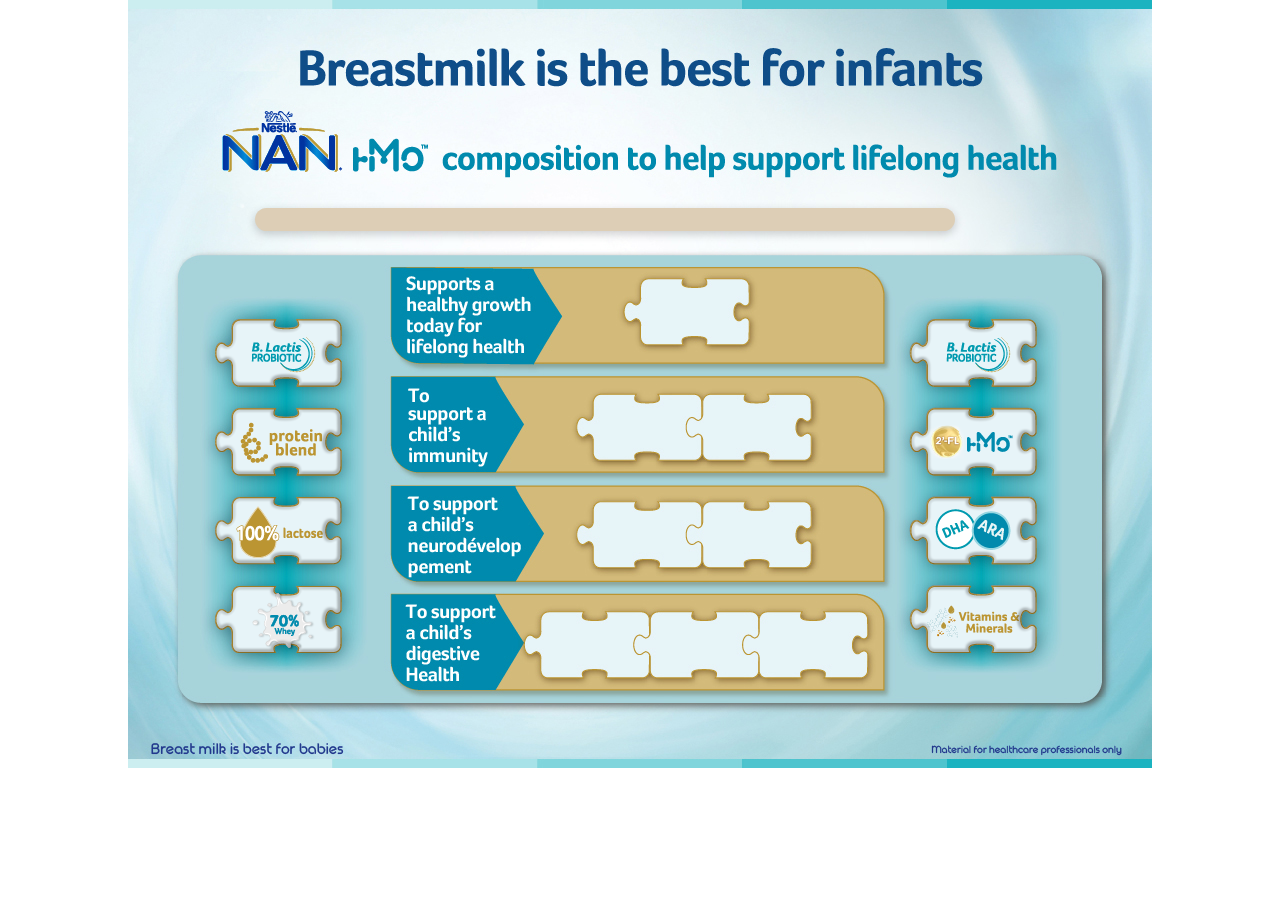
<file: index.html>
<!doctype html>
<html lang="en">
        <head>
		<title></title>
		<meta http-equiv="pragma" content="no-cache" />
		<meta http-equiv="cache-control" content="no-cache" />
		<meta http-equiv="Content-Type" content="text/html; charset=utf-8" />
        <link href="CSS/stylesheet.css" rel="stylesheet" type="text/css" />
        <link href="CSS/style.css" rel="stylesheet" type="text/css" />  
        <link href="CSS/animate.css" rel="stylesheet" type="text/css" />
        <link href="CSS/animation.css" rel="stylesheet" type="text/css" />    
		<link rel="stylesheet" href="CSS/sweetalert.css">
        <script src="Scripts/jquery-1.9.1.js"  type="text/javascript"></script>
        <script src="Scripts/jquery.jsmovie.1.4.1.min.js"  type="text/javascript"></script>
		<script src="Scripts/animation.js" type="text/javascript"></script>
        <script src="Scripts/sweetalert-dev.js"></script>
        <style>
        #divToScroll
        {
        overflow-x: hidden;
        overflow-y: scroll;
        -webkit-overflow-scrolling: touch;
        top:25px;
        left:25px;
        }
        </style>
        
</head>
	<body style="background:none;" class="coda-slider-no-js" >
	 <section class="wrapper">

        <article id="frame" class="slides bg2" style=" overflow:hidden; background:url(Images/background.jpg) no-repeat">
			
			<div id="progessbar">
				<div id="barloading"></div>
			</div>

			<!--dropboxes-->
			<div id="dropbox">
				<div id="drop1" ondrop="drop(event, ['2'], '1')" ondragover="allowDrop(event)"></div>

				<div id="drop2" ondrop="drop(event, ['1','5','6'], '2')" ondragover="allowDrop(event)"></div>
				<div id="drop3" ondrop="drop(event, ['1','5','6'], '3')" ondragover="allowDrop(event)"></div>

				<div id="drop4" ondrop="drop(event, ['7','8'], '4')" ondragover="allowDrop(event)"></div>
				<div id="drop5" ondrop="drop(event, ['7','8'], '5')" ondragover="allowDrop(event)"></div>

				<div id="drop6" ondrop="drop(event, ['1','5','3','4'], '6')" ondragover="allowDrop(event)"></div>
				<div id="drop7" ondrop="drop(event, ['1','5','3','4'], '7')" ondragover="allowDrop(event)"></div>
				<div id="drop8" ondrop="drop(event, ['1','5','3','4'], '8')" ondragover="allowDrop(event)"></div>
			</div>

 
			<div id="puzzlebox1" ontouchstart="touchStart(event,this)" ontouchmove="touchmove(event, this)" ontouchend='touchend(event, this, ["#drop2","#drop3","#drop6","#drop7","#drop8"], 1)'><img id="1" draggable="true" ondragstart="drag(event)" src="Images/puzzle-1.png"/></div>
			<div id="puzzlebox2" ontouchstart="touchStart(event,this)" ontouchmove="touchmove(event, this)" ontouchend='touchend(event, this, ["#drop1"], 2)'><img id="2" draggable="true" ondragstart="drag(event)" src="Images/puzzle-2.png"/></div>
			<div id="puzzlebox3" ontouchstart="touchStart(event,this)" ontouchmove="touchmove(event, this)" ontouchend='touchend(event, this, ["#drop6","#drop7","#drop8"], 3)'><img id="3" draggable="true" ondragstart="drag(event)" src="Images/puzzle-3.png"/></div>
			<div id="puzzlebox4" ontouchstart="touchStart(event,this)" ontouchmove="touchmove(event, this)" ontouchend='touchend(event, this, ["#drop6","#drop7","#drop8"], 4)'><img id="4" draggable="true" ondragstart="drag(event)" src="Images/puzzle-4.png"/></div>
			<div id="puzzlebox5" ontouchstart="touchStart(event,this)" ontouchmove="touchmove(event, this)" ontouchend='touchend(event, this, ["#drop2","#drop3","#drop6","#drop7","#drop8"], 5)'><img id="5" draggable="true" ondragstart="drag(event)" src="Images/puzzle-5.png"/></div>
			<div id="puzzlebox6" ontouchstart="touchStart(event,this)" ontouchmove="touchmove(event, this)" ontouchend='touchend(event, this, ["#drop2","#drop3"], 6)'><img id="6" draggable="true" ondragstart="drag(event)" src="Images/puzzle-6.png"/></div>
			<div id="puzzlebox7" ontouchstart="touchStart(event,this)" ontouchmove="touchmove(event, this)" ontouchend='touchend(event, this, ["#drop4","#drop5"], 7)'><img id="7" draggable="true" ondragstart="drag(event)" src="Images/puzzle-7.png"/></div>
			<div id="puzzlebox8" ontouchstart="touchStart(event,this)" ontouchmove="touchmove(event, this)" ontouchend='touchend(event, this, ["#drop4","#drop5"], 8)'><img id="8" draggable="true" ondragstart="drag(event)" src="Images/puzzle-8.png"/></div>

			
        </article>
		 
		 
		 
        <!--SLIDE 2-->
        <article class="slides bg2" style=" overflow:hidden; background:url(Images/slide2.png) no-repeat" id="block2"></article>
           
  		 <script>
			var dropbox;
			var el;
			var leftPx, topPx, initialX, initialY;
			var offsetX, offsetY;
			var frameOffsetX, frameOffsetY;

			//Countpuzzleanswer
			var count = 0;
			var draggedItems = [];
			var puzzleLocation = new Array(8).fill(0);

			function drag(e) {
				// save the id of the element being dragged
				e.dataTransfer.setData("text", e.target.id);
			}

			function allowDrop(e){
				e.preventDefault();
			}

			function drop(e, allowIds, dropLocation){
				e.preventDefault();
				var updated = false;
				var id = e.dataTransfer.getData("Text")

				for (let i = 0; i < allowIds.length; i++) {
					if (id==allowIds[i]) {

						updated = true;

						if(!puzzleLocation.includes(dropLocation)){
							puzzleLocation[id] = dropLocation;
							var droppedImg = document.getElementById(id);
							e.target.appendChild(droppedImg);

							if(!draggedItems.includes(id)){
								draggedItems.push(id);
								count++;

								var elem = document.getElementById("barloading");
								var width = count/8*100;
								elem.style.width = width + '%';

								if(count == 8){
									//alert("Perfect !!!", "Click Ok to go to the Next Level");
									setTimeout(function(){ $("#block2").fadeIn('fast'); }, 1000);
								}
							}
						} else {
							swal("Please choose an empty spot.");
						}

						break;
					}
				}

				if(!updated){
					swal("Oops! Wrong spot.");
				}

			}

			function touchStart(evt, puzzlebox){
				el = evt.target;
				leftPx = puzzlebox.getBoundingClientRect().left;
				topPx = puzzlebox.getBoundingClientRect().top;
				const touch = evt.touches[0];
				offsetX = touch.clientX - puzzlebox.getBoundingClientRect().left;
				offsetY = touch.clientY - puzzlebox.getBoundingClientRect().top;

				frameOffsetX = document.querySelector("#frame").getBoundingClientRect().left;
				frameOffsetY = document.querySelector("#frame").getBoundingClientRect().top;
				// console.log(document.querySelector("#frame").getBoundingClientRect().left);
			}

			function touchmove(evt,puzzlebox){
				evt.preventDefault();
				const touch = evt.touches[0];
				puzzlebox.style.zIndex=1;
				var x = touch.clientX - offsetX - frameOffsetX;
				var y = touch.clientY - offsetY - frameOffsetY;
				puzzlebox.style.left = x + 'px';
				puzzlebox.style.top = y + 'px';
			}

			function touchend(evt, puzzlebox, allowIds, currentId){
				var updated = false;
				puzzlebox.style.zIndex=0;

				// Accessing touch coordinates in ontouchend
				var touch = evt.changedTouches[0]; // Get the first changed touch
				var dropX = touch.clientX;
				var dropY = touch.clientY;

				for (let i = 0; i < allowIds.length; i++) {
					dropbox = document.querySelector(allowIds[i]);
					var drp = dropbox.getBoundingClientRect();

					var drpT = drp.top , drpL = drp.left , drpB = drp.bottom , drpR = drp.right ;

					if(drpT < dropY && drpB > dropY && drpL < dropX && drpR > dropX){
						updated = true;

						if(!puzzleLocation.includes(allowIds[i])){
							puzzleLocation[currentId] = allowIds[i];
							drpT = drpT - frameOffsetY;
							drpL = drpL - frameOffsetX;
							puzzlebox.style.top=drpT+ 'px';
							puzzlebox.style.left=drpL+ 'px';

							if(!draggedItems.includes(currentId)){
								draggedItems.push(currentId);
								count++;

								var elem = document.getElementById("barloading");
								var width = count/8*100;
								elem.style.width = width + '%';

								if(count == 8){
									setTimeout(function(){ $("#block2").fadeIn('fast'); }, 1000);
								}
							}
						} else {
							topPx = topPx - frameOffsetY;
							leftPx = leftPx - frameOffsetX;
							puzzlebox.style.top=topPx+ 'px';
							puzzlebox.style.left=leftPx+ 'px';
							swal("Please choose an empty spot.");
						}
						break;
					}
				}

				if(!updated){
					topPx = topPx - frameOffsetY;
					leftPx = leftPx - frameOffsetX;
					puzzlebox.style.top=topPx+ 'px';
					puzzlebox.style.left=leftPx+ 'px';
					// swal("Oops! That doesn't seem to be the right spot.");
				}

			}
			 
		 </script>

    </section>
		
	</body>
</html>
</file>
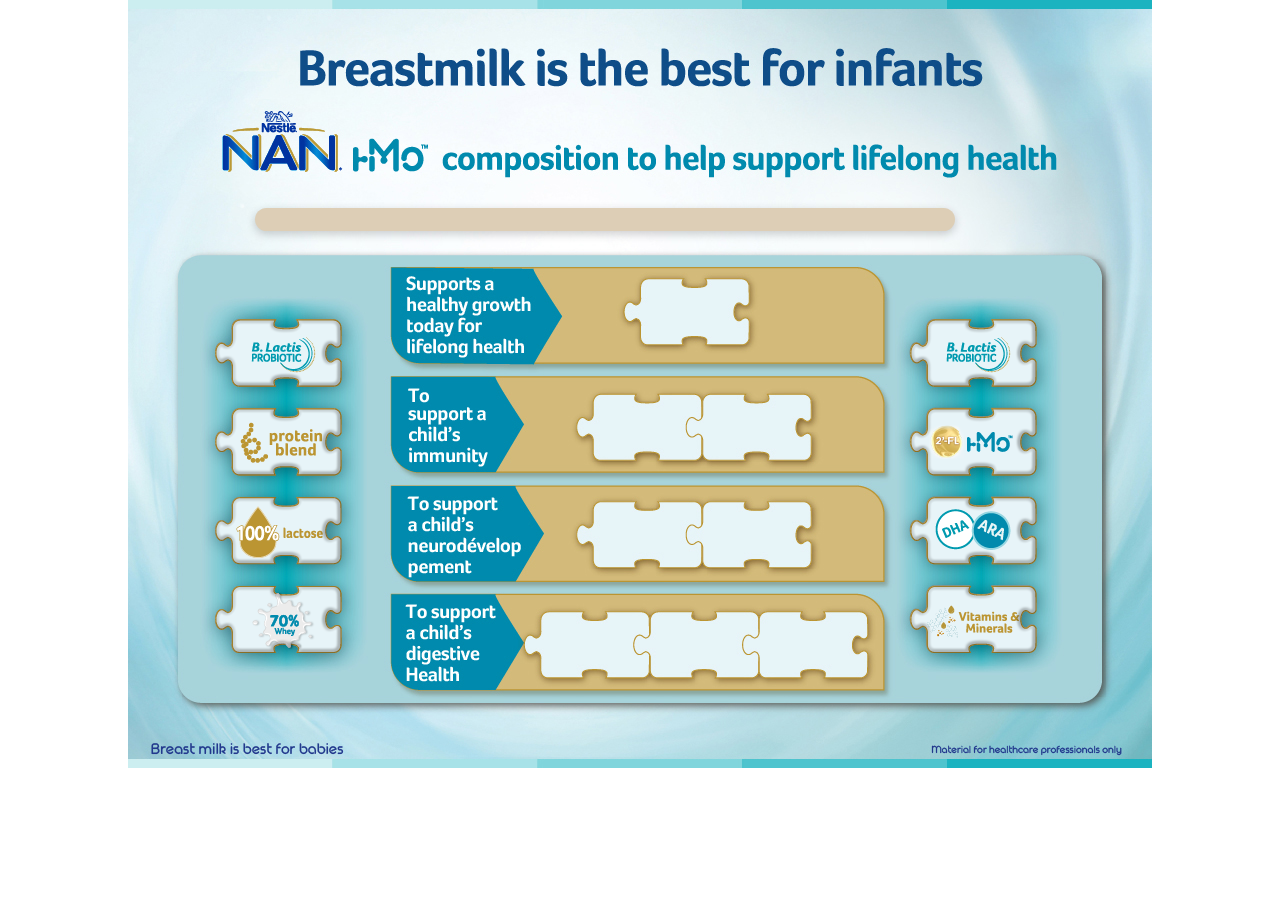
<file: SL-4.html>
﻿<!doctype html>
<html lang="en">
        <head>
		<title></title>
		<meta http-equiv="pragma" content="no-cache" />
		<meta http-equiv="cache-control" content="no-cache" />
		<meta http-equiv="Content-Type" content="text/html; charset=utf-8" />
        <link href="CSS/stylesheet.css" rel="stylesheet" type="text/css" />
        <link href="CSS/style.css" rel="stylesheet" type="text/css" />  
        <link href="CSS/animate.css" rel="stylesheet" type="text/css" />
        <link href="CSS/animation.css" rel="stylesheet" type="text/css" />    
		<link rel="stylesheet" href="CSS/sweetalert.css">
        <script src="Scripts/jquery-1.9.1.js"  type="text/javascript"></script>
        <script src="Scripts/jquery.jsmovie.1.4.1.min.js"  type="text/javascript"></script>
		<script src="Scripts/animation.js" type="text/javascript"></script>
        <script src="Scripts/sweetalert-dev.js"></script>
        <style>
        #divToScroll
        {
        overflow-x: hidden;
        overflow-y: scroll;
        -webkit-overflow-scrolling: touch;
        top:25px;
        left:25px;
        }
        </style>
        
</head>
	<body style="background:none;" class="coda-slider-no-js">
	 <section class="wrapper">

        <article class="slides bg2" style=" overflow:hidden; background:url(Images/background.jpg) no-repeat">
			
			<div id="progessbar">
				<div id="barloading"></div>
			</div>

              <div id="puzzlebox1"><img id="1" draggable="true" ondragstart="drag(event)" src="Images/puzzle-1.png"/></div>
              <div id="puzzlebox2"><img id="2" draggable="true" ondragstart="drag(event)" src="Images/puzzle-2.png"/></div>
              <div id="puzzlebox3"><img id="3" draggable="true" ondragstart="drag(event)" src="Images/puzzle-3.png"/></div>
              <div id="puzzlebox4"><img id="4" draggable="true" ondragstart="drag(event)" src="Images/puzzle-4.png"/></div>
              <div id="puzzlebox5"><img id="5" draggable="true" ondragstart="drag(event)" src="Images/puzzle-5.png"/></div>
              <div id="puzzlebox6"><img id="6" draggable="true" ondragstart="drag(event)" src="Images/puzzle-6.png"/></div>
              <div id="puzzlebox7"><img id="7" draggable="true" ondragstart="drag(event)" src="Images/puzzle-7.png"/></div>
              <div id="puzzlebox8"><img id="8" draggable="true" ondragstart="drag(event)" src="Images/puzzle-8.png"/></div>
				
			
			  <!--dropboxes-->
				<div id="dropbox">
					<div id="drop1" ondrop="drop(event, ['2'], '1')" ondragover="allowDrop(event)"></div>
					
					<div id="drop2" ondrop="drop(event, ['1','5','6'], '2')" ondragover="allowDrop(event)"></div>
					<div id="drop3" ondrop="drop(event, ['1','5','6'], '3')" ondragover="allowDrop(event)"></div>
					
					<div id="drop4" ondrop="drop(event, ['7','8'], '4')" ondragover="allowDrop(event)"></div>
					<div id="drop5" ondrop="drop(event, ['7','8'], '5')" ondragover="allowDrop(event)"></div>
					
					<div id="drop6" ondrop="drop(event, ['1','5','3','4'], '6')" ondragover="allowDrop(event)"></div>
					<div id="drop7" ondrop="drop(event, ['1','5','3','4'], '7')" ondragover="allowDrop(event)"></div>
					<div id="drop8" ondrop="drop(event, ['1','5','3','4'], '8')" ondragover="allowDrop(event)"></div>
				</div>
			
        </article>
		 
		 
		 
        <!--SLIDE 2-->
        <article class="slides bg2" style=" overflow:hidden; background:url(Images/slide2.png) no-repeat" id="block2"></article>
           
  		 <script>
			 
			//Countpuzzleanswer
			var count = 0;
			var draggedItems = [];
			var puzzleLocation = new Array(8).fill(0);
			 
			function drag(e) {
				// save the id of the element being dragged
				e.dataTransfer.setData("text", e.target.id);
				}
			function allowDrop(e){
					e.preventDefault();
				}
			 
//			function drop(e, allowId){
//					e.preventDefault();
//
//					 var id = e.dataTransfer.getData("Text")
//					 if (id==allowId) {
//						 var droppedImg = document.getElementById(id);
//						 e.target.appendChild(droppedImg);
//						 count++;
//						 
//						 if(count == 8){
//							 alert("Perfect !!!", "Click Ok to go to the Next Level");
//							 setTimeout(function(){ window.location.href = 'Level-2.html'; }, 2000);
//						 }
//					 }
//					 else {
//						alert('Please Try Again');
//					 }
//		    	}
			
			 
			 function drop(e, allowIds, dropLocation){
				e.preventDefault();
				var updated = false;
				var id = e.dataTransfer.getData("Text")
					 
				for (let i = 0; i < allowIds.length; i++) {
  					if (id==allowIds[i]) {
						
						updated = true;
						
						if(!puzzleLocation.includes(dropLocation)){
							puzzleLocation[id] = dropLocation;
							var droppedImg = document.getElementById(id);
							e.target.appendChild(droppedImg);
						
							if(!draggedItems.includes(id)){
								draggedItems.push(id);
						 		count++;

						 		var elem = document.getElementById("barloading");
						  		var width = count/8*100;
						  		elem.style.width = width + '%';
								
								if(count == 8){
					 				//alert("Perfect !!!", "Click Ok to go to the Next Level");
					 				setTimeout(function(){ $("#block2").fadeIn('fast'); }, 1000);
								}
							}
						} else {
							swal("Please choose an empty spot.");
						}
						
						break;
					 }
				}
					
				if(!updated){
					swal("Oops! That doesn't seem to be the right spot.");
				}
					
		    }
			 


  function allowDrop(event) {
    event.preventDefault();
  }
			 
		 </script> 
		 
		 
    </section>
		
	</body>
</html>
</file>
<file: CSS/stylesheet.css>
@charset "utf-8";
/* CSS Document */

html, body, div, span, applet, object, iframe, h1, h2, h3, h4, h5, h6, p, blockquote, pre, a, abbr, acronym, address, big, cite, code, del, dfn, em, img, ins, kbd, q, s, samp, small, strike, strong, sub, sup, tt, var, b, u, i, center, dl, dt, dd, ol, ul, li, fieldset, form, label, legend, table, caption, tbody, tfoot, thead, tr, th, td, article, aside, canvas, details, embed, figure, figcaption, footer, header, hgroup, menu, nav, output, ruby, section, summary, time, mark, audio, video {
	margin: 0;
	padding: 0;
	border: 0;
	font-size: 100%;
	font: inherit;
	outline:none;
}

article, footer, header, section
{
	display: block;
}

body {
	margin:0px;
	padding:0px;
	color:#007dc5;
	
}
/*Bacgrounds*/


.bg2{margin:0 auto; position:relative; width:1024px; height:768px;}

/* New Animation */
.slides
{
	height:768px;
	width:1024px;
	position:absolute;
	top:0;
	left:0;
	padding:0 0 0 0;
	text-align:center;
}

/* Body CSS Starts */
.wrapper
{
	width: 1024px;
	height: 768px;
	margin: 0 auto;
	position: relative;
	overflow: hidden
}



/* Pge Loading*/
#dvLoading
{
	background:#fff;
    height: 100%;
    left: 0;
    position: fixed;
    top: 0;
    width: 100%;
    z-index: 999;
}

 
.scrollcontent1-bar { width: 5px; background: #00ace3; overflow: hidden; }
.scrollcontent1-drag { background: #fff; cursor: pointer;}
	
	
/*All slide*/

.allwraper
{
 width:100%;
 height:100%;	
}
</file>
<file: CSS/style.css>
@charset "UTF-8";
/* CSS Document */
html, body {margin: 0; height: 100%; overflow: hidden}

#progessbar { position:absolute; width:700px; height:23px; top:208px; left:127px; background-color: #ddceb6; border-radius:20px; box-shadow: 0 3px 10px rgb(0 0 0 / 0.2);}
#barloading { width: 0%; height: 23px; background-color: #be9c3f; border-radius:20px}

#puzzlebox1 { position:absolute; top:319px; left:87px;}
#puzzlebox2 { position:absolute; top:408px; left:87px;}
#puzzlebox3 { position:absolute; top:497px; left:87px;}
#puzzlebox4 { position:absolute; top:586px; left:87px;}
#puzzlebox5 { position:absolute; top:319px; left:782px;}
#puzzlebox6 { position:absolute; top:408px; left:782px;}
#puzzlebox7 { position:absolute; top:497px; left:782px;}
#puzzlebox8 { position:absolute; top:586px; left:782px;}
/* #puzzlebox5 { position:absolute; top:319px; right:115px;}
#puzzlebox6 { position:absolute; top:408px; right:115px;}
#puzzlebox7 { position:absolute; top:497px; right:115px;}
#puzzlebox8 { position:absolute; top:586px; right:115px;} */

#drop1 {position:absolute; width:126px; height:67px; top:278px; left:495px;}

#drop2 {position:absolute; width:126px; height:67px; top:394px; left:448px;}
#drop3 {position:absolute; width:126px; height:67px; top:394px; left:556px;}

#drop4 {position:absolute; width:126px; height:67px; top:501px; left:448px;}
#drop5 {position:absolute; width:126px; height:67px; top:501px; left:556px;}

#drop6 {position:absolute; width:126px; height:67px; top:611px; left:395px;}
#drop7 {position:absolute; width:126px; height:67px; top:611px; left:505px;}
#drop8 {position:absolute; width:126px; height:67px; top:611px; left:614px;}
</file>
<file: CSS/animation.css>
@charset "UTF-8";
/* CSS Document */


{ 
-webkit-animation: fadeInLeft 1s;
    -webkit-animation-iteration: infinite;
    -moz-animation:fadeInLeft 1s;
    -moz-animation-iteration: infinite;
    -o-animation: fadeInLeft 1s;
    -o-animation-iteration: infinite;
}

{ 
-webkit-animation: fadeInRight 1s;
    -webkit-animation-iteration: infinite;
    -moz-animation:fadeInRight 1s;
    -moz-animation-iteration: infinite;
    -o-animation: fadeInRight 1s;
    -o-animation-iteration: infinite;
}


{ 
-webkit-animation: fadeInDown 1s;
    -webkit-animation-iteration: infinite;
    -moz-animation:fadeInDown 1s;
    -moz-animation-iteration: infinite;
    -o-animation: fadeInDown 1s;
    -o-animation-iteration: infinite;
}

{ 
-webkit-animation: fadeInUp 1s;
    -webkit-animation-iteration: infinite;
    -moz-animation:fadeInUp 1s;
    -moz-animation-iteration: infinite;
    -o-animation: fadeInUp 1s;
    -o-animation-iteration: infinite;
}

{ 
-webkit-animation: fadeInLeftBig 1s;
    -webkit-animation-iteration: infinite;
    -moz-animation:fadeInDownBig 1s;
    -moz-animation-iteration: infinite;
    -o-animation: fadeInDownBig 1s;
    -o-animation-iteration: infinite;
}

{ 
-webkit-animation: fadeInRightBig 1s;
    -webkit-animation-iteration: infinite;
    -moz-animation:fadeInUpBig 1s;
    -moz-animation-iteration: infinite;
    -o-animation: fadeInUpBig 1s;
    -o-animation-iteration: infinite;
}


{ 
-webkit-animation: lightSpeedIn 1s;
    -webkit-animation-iteration: infinite;
    -moz-animation:lightSpeedIn 1s;
    -moz-animation-iteration: infinite;
    -o-animation: lightSpeedIn 1s;
    -o-animation-iteration: infinite;
}

{ 
-webkit-animation: bounceIn 1s;
    -webkit-animation-iteration: infinite;
    -moz-animation:bounceIn 1s;
    -moz-animation-iteration: infinite;
    -o-animation: bounceIn 1s;
    -o-animation-iteration: infinite;
}

{ 
-webkit-animation: bounceInLeft 1s;
    -webkit-animation-iteration: infinite;
    -moz-animation:bounceInLeft 1s;
    -moz-animation-iteration: infinite;
    -o-animation: bounceInLeft 1s;
    -o-animation-iteration: infinite;
}

{ 
-webkit-animation: bounceInRight 1s;
    -webkit-animation-iteration: infinite;
    -moz-animation:bounceInRight 1s;
    -moz-animation-iteration: infinite;
    -o-animation: bounceInRight 1s;
    -o-animation-iteration: infinite;
}

{ 
-webkit-animation: bounceInDown 1s;
    -webkit-animation-iteration: infinite;
    -moz-animation:bounceInDown 1s;
    -moz-animation-iteration: infinite;
    -o-animation: bounceInDown 1s;
    -o-animation-iteration: infinite;
}

{ 
-webkit-animation: bounceInUp 1s;
    -webkit-animation-iteration: infinite;
    -moz-animation:bounceInUp 1s;
    -moz-animation-iteration: infinite;
    -o-animation: bounceInUp 1s;
    -o-animation-iteration: infinite;
}


{ 
-webkit-animation: flipInY 1s;
    -webkit-animation-iteration: infinite;
    -moz-animation:flipInY 1s;
    -moz-animation-iteration: infinite;
    -o-animation: flipInY 1s;
    -o-animation-iteration: infinite;
}

{ 
-webkit-animation: flipInX 1s;
    -webkit-animation-iteration: infinite;
    -moz-animation:flipInX 1s;
    -moz-animation-iteration: infinite;
    -o-animation: flipInX 1s;
    -o-animation-iteration: infinite;
}

{ 
-webkit-animation: zoomeIn 1s;
    -webkit-animation-iteration: infinite;
    -moz-animation:zoomeIn 1s;
    -moz-animation-iteration: infinite;
    -o-animation: zoomeIn 1s;
    -o-animation-iteration: infinite;
}

{ 
-webkit-animation: rotateIn 2s;
    -webkit-animation-iteration: infinite;
    -moz-animation:rotateIn 2s;
    -moz-animation-iteration: infinite;
    -o-animation: rotateIn 2s;
    -o-animation-iteration: infinite;
}

{ 
-webkit-animation: rollIn 1s;
    -webkit-animation-iteration: infinite;
    -moz-animation:rollIn 1s;
    -moz-animation-iteration: infinite;
    -o-animation: rollIn 1s;
    -o-animation-iteration: infinite;
}

{ 
-webkit-animation: pulse 1s;
    -webkit-animation-iteration-count: infinite;
    -moz-animation:pulse 1s;
    -moz-animation-iteration-count: infinite;
    -o-animation: pulse 1s;
    -o-animation-iteration-count: infinite;
}

{
-webkit-animation: blink 1s;
    -webkit-animation-iteration-count: infinite;
    -moz-animation: blink 1s;
    -moz-animation-iteration-count: infinite;
    -o-animation: blink 1s;
    -o-animation-iteration-count: infinite;
}

{
-webkit-animation: flash 1s;
    -webkit-animation-iteration-count: infinite;
    -moz-animation: flash 1s;
    -moz-animation-iteration-count: infinite;
    -o-animation: flash 1s;
    -o-animation-iteration-count: infinite;
}


{
-webkit-animation: bounceOut 1s;
    -webkit-animation-iteration: infinite;
    -moz-animation:bounceOut 1s;
    -moz-animation-iteration: infinite;
    -o-animation: bounceOut 1s;
    -o-animation-iteration: infinite;
}
</file>
<file: CSS/sweetalert.css>
body.stop-scrolling {
  height: 100%;
  overflow: hidden; }

.sweet-overlay {
  background-color: black;
  /* IE8 */
  -ms-filter: "progid:DXImageTransform.Microsoft.Alpha(Opacity=40)";
  /* IE8 */
  background-color: rgba(0, 0, 0, 0.4);
  position: fixed;
  left: 0;
  right: 0;
  top: 0;
  bottom: 0;
  display: none;
  z-index: 10000; }

.sweet-alert {
  background-color: white;
  font-family: 'Open Sans', 'Helvetica Neue', Helvetica, Arial, sans-serif;
  width: 478px;
  padding: 17px;
  border-radius: 5px;
  text-align: center;
  position: fixed;
  left: 50%;
  top: 50%;
  margin-left: -256px;
  margin-top: -200px;
  overflow: hidden;
  display: none;
  z-index: 99999; }
  @media all and (max-width: 540px) {
    .sweet-alert {
      width: auto;
      margin-left: 0;
      margin-right: 0;
      left: 15px;
      right: 15px; } }
  .sweet-alert h2 {
    color: #575757;
    font-size: 30px;
    text-align: center;
    font-weight: 600;
    text-transform: none;
    position: relative;
    margin: 25px 0;
    padding: 0;
    line-height: 40px;
    display: block; }
  .sweet-alert p {
    color: #797979;
    font-size: 16px;
    text-align: center;
    font-weight: 300;
    position: relative;
    text-align: inherit;
    float: none;
    margin: 0;
    padding: 0;
    line-height: normal; }
  .sweet-alert fieldset {
    border: none;
    position: relative; }
  .sweet-alert .sa-error-container {
    background-color: #f1f1f1;
    margin-left: -17px;
    margin-right: -17px;
    overflow: hidden;
    padding: 0 10px;
    max-height: 0;
    webkit-transition: padding 0.15s, max-height 0.15s;
    transition: padding 0.15s, max-height 0.15s; }
    .sweet-alert .sa-error-container.show {
      padding: 10px 0;
      max-height: 100px;
      webkit-transition: padding 0.2s, max-height 0.2s;
      transition: padding 0.25s, max-height 0.25s; }
    .sweet-alert .sa-error-container .icon {
      display: inline-block;
      width: 24px;
      height: 24px;
      border-radius: 50%;
      background-color: #ea7d7d;
      color: white;
      line-height: 24px;
      text-align: center;
      margin-right: 3px; }
    .sweet-alert .sa-error-container p {
      display: inline-block; }
  .sweet-alert .sa-input-error {
    position: absolute;
    top: 29px;
    right: 26px;
    width: 20px;
    height: 20px;
    opacity: 0;
    -webkit-transform: scale(0.5);
    transform: scale(0.5);
    -webkit-transform-origin: 50% 50%;
    transform-origin: 50% 50%;
    -webkit-transition: all 0.1s;
    transition: all 0.1s; }
    .sweet-alert .sa-input-error::before, .sweet-alert .sa-input-error::after {
      content: "";
      width: 20px;
      height: 6px;
      background-color: #f06e57;
      border-radius: 3px;
      position: absolute;
      top: 50%;
      margin-top: -4px;
      left: 50%;
      margin-left: -9px; }
    .sweet-alert .sa-input-error::before {
      -webkit-transform: rotate(-45deg);
      transform: rotate(-45deg); }
    .sweet-alert .sa-input-error::after {
      -webkit-transform: rotate(45deg);
      transform: rotate(45deg); }
    .sweet-alert .sa-input-error.show {
      opacity: 1;
      -webkit-transform: scale(1);
      transform: scale(1); }
  .sweet-alert input {
    width: 100%;
    box-sizing: border-box;
    border-radius: 3px;
    border: 1px solid #d7d7d7;
    height: 43px;
    margin-top: 10px;
    margin-bottom: 17px;
    font-size: 18px;
    box-shadow: inset 0px 1px 1px rgba(0, 0, 0, 0.06);
    padding: 0 12px;
    display: none;
    -webkit-transition: all 0.3s;
    transition: all 0.3s; }
    .sweet-alert input:focus {
      outline: none;
      box-shadow: 0px 0px 3px #c4e6f5;
      border: 1px solid #b4dbed; }
      .sweet-alert input:focus::-moz-placeholder {
        transition: opacity 0.3s 0.03s ease;
        opacity: 0.5; }
      .sweet-alert input:focus:-ms-input-placeholder {
        transition: opacity 0.3s 0.03s ease;
        opacity: 0.5; }
      .sweet-alert input:focus::-webkit-input-placeholder {
        transition: opacity 0.3s 0.03s ease;
        opacity: 0.5; }
    .sweet-alert input::-moz-placeholder {
      color: #bdbdbd; }
    .sweet-alert input::-ms-clear {
      display: none; }
    .sweet-alert input:-ms-input-placeholder {
      color: #bdbdbd; }
    .sweet-alert input::-webkit-input-placeholder {
      color: #bdbdbd; }
  .sweet-alert.show-input input {
    display: block; }
  .sweet-alert .sa-confirm-button-container {
    display: inline-block;
    position: relative; }
  .sweet-alert .la-ball-fall {
    position: absolute;
    left: 50%;
    top: 50%;
    margin-left: -27px;
    margin-top: 4px;
    opacity: 0;
    visibility: hidden; }
  .sweet-alert button {
    background-color: #8CD4F5;
    color: white;
    border: none;
    box-shadow: none;
    font-size: 17px;
    font-weight: 500;
    -webkit-border-radius: 4px;
    border-radius: 5px;
    padding: 10px 32px;
    margin: 26px 5px 0 5px;
    cursor: pointer; }
    .sweet-alert button:focus {
      outline: none;
      box-shadow: 0 0 2px rgba(128, 179, 235, 0.5), inset 0 0 0 1px rgba(0, 0, 0, 0.05); }
    .sweet-alert button:hover {
      background-color: #7ecff4; }
    .sweet-alert button:active {
      background-color: #5dc2f1; }
    .sweet-alert button.cancel {
      background-color: #C1C1C1; }
      .sweet-alert button.cancel:hover {
        background-color: #b9b9b9; }
      .sweet-alert button.cancel:active {
        background-color: #a8a8a8; }
      .sweet-alert button.cancel:focus {
        box-shadow: rgba(197, 205, 211, 0.8) 0px 0px 2px, rgba(0, 0, 0, 0.0470588) 0px 0px 0px 1px inset !important; }
    .sweet-alert button[disabled] {
      opacity: .6;
      cursor: default; }
    .sweet-alert button.confirm[disabled] {
      color: transparent; }
      .sweet-alert button.confirm[disabled] ~ .la-ball-fall {
        opacity: 1;
        visibility: visible;
        transition-delay: 0s; }
    .sweet-alert button::-moz-focus-inner {
      border: 0; }
  .sweet-alert[data-has-cancel-button=false] button {
    box-shadow: none !important; }
  .sweet-alert[data-has-confirm-button=false][data-has-cancel-button=false] {
    padding-bottom: 40px; }
  .sweet-alert .sa-icon {
    width: 80px;
    height: 80px;
    border: 4px solid gray;
    -webkit-border-radius: 40px;
    border-radius: 40px;
    border-radius: 50%;
    margin: 20px auto;
    padding: 0;
    position: relative;
    box-sizing: content-box; }
    .sweet-alert .sa-icon.sa-error {
      border-color: #F27474; }
      .sweet-alert .sa-icon.sa-error .sa-x-mark {
        position: relative;
        display: block; }
      .sweet-alert .sa-icon.sa-error .sa-line {
        position: absolute;
        height: 5px;
        width: 47px;
        background-color: #F27474;
        display: block;
        top: 37px;
        border-radius: 2px; }
        .sweet-alert .sa-icon.sa-error .sa-line.sa-left {
          -webkit-transform: rotate(45deg);
          transform: rotate(45deg);
          left: 17px; }
        .sweet-alert .sa-icon.sa-error .sa-line.sa-right {
          -webkit-transform: rotate(-45deg);
          transform: rotate(-45deg);
          right: 16px; }
    .sweet-alert .sa-icon.sa-warning {
      border-color: #F8BB86; }
      .sweet-alert .sa-icon.sa-warning .sa-body {
        position: absolute;
        width: 5px;
        height: 47px;
        left: 50%;
        top: 10px;
        -webkit-border-radius: 2px;
        border-radius: 2px;
        margin-left: -2px;
        background-color: #F8BB86; }
      .sweet-alert .sa-icon.sa-warning .sa-dot {
        position: absolute;
        width: 7px;
        height: 7px;
        -webkit-border-radius: 50%;
        border-radius: 50%;
        margin-left: -3px;
        left: 50%;
        bottom: 10px;
        background-color: #F8BB86; }
    .sweet-alert .sa-icon.sa-info {
      border-color: #C9DAE1; }
      .sweet-alert .sa-icon.sa-info::before {
        content: "";
        position: absolute;
        width: 5px;
        height: 29px;
        left: 50%;
        bottom: 17px;
        border-radius: 2px;
        margin-left: -2px;
        background-color: #C9DAE1; }
      .sweet-alert .sa-icon.sa-info::after {
        content: "";
        position: absolute;
        width: 7px;
        height: 7px;
        border-radius: 50%;
        margin-left: -3px;
        top: 19px;
        background-color: #C9DAE1;
        left: 50%; }
    .sweet-alert .sa-icon.sa-success {
      border-color: #A5DC86; }
      .sweet-alert .sa-icon.sa-success::before, .sweet-alert .sa-icon.sa-success::after {
        content: '';
        -webkit-border-radius: 40px;
        border-radius: 40px;
        border-radius: 50%;
        position: absolute;
        width: 60px;
        height: 120px;
        background: white;
        -webkit-transform: rotate(45deg);
        transform: rotate(45deg); }
      .sweet-alert .sa-icon.sa-success::before {
        -webkit-border-radius: 120px 0 0 120px;
        border-radius: 120px 0 0 120px;
        top: -7px;
        left: -33px;
        -webkit-transform: rotate(-45deg);
        transform: rotate(-45deg);
        -webkit-transform-origin: 60px 60px;
        transform-origin: 60px 60px; }
      .sweet-alert .sa-icon.sa-success::after {
        -webkit-border-radius: 0 120px 120px 0;
        border-radius: 0 120px 120px 0;
        top: -11px;
        left: 30px;
        -webkit-transform: rotate(-45deg);
        transform: rotate(-45deg);
        -webkit-transform-origin: 0px 60px;
        transform-origin: 0px 60px; }
      .sweet-alert .sa-icon.sa-success .sa-placeholder {
        width: 80px;
        height: 80px;
        border: 4px solid rgba(165, 220, 134, 0.2);
        -webkit-border-radius: 40px;
        border-radius: 40px;
        border-radius: 50%;
        box-sizing: content-box;
        position: absolute;
        left: -4px;
        top: -4px;
        z-index: 2; }
      .sweet-alert .sa-icon.sa-success .sa-fix {
        width: 5px;
        height: 90px;
        background-color: white;
        position: absolute;
        left: 28px;
        top: 8px;
        z-index: 1;
        -webkit-transform: rotate(-45deg);
        transform: rotate(-45deg); }
      .sweet-alert .sa-icon.sa-success .sa-line {
        height: 5px;
        background-color: #A5DC86;
        display: block;
        border-radius: 2px;
        position: absolute;
        z-index: 2; }
        .sweet-alert .sa-icon.sa-success .sa-line.sa-tip {
          width: 25px;
          left: 14px;
          top: 46px;
          -webkit-transform: rotate(45deg);
          transform: rotate(45deg); }
        .sweet-alert .sa-icon.sa-success .sa-line.sa-long {
          width: 47px;
          right: 8px;
          top: 38px;
          -webkit-transform: rotate(-45deg);
          transform: rotate(-45deg); }
    .sweet-alert .sa-icon.sa-custom {
      background-size: contain;
      border-radius: 0;
      border: none;
      background-position: center center;
      background-repeat: no-repeat; }

/*
 * Animations
 */
@-webkit-keyframes showSweetAlert {
  0% {
    transform: scale(0.7);
    -webkit-transform: scale(0.7); }
  45% {
    transform: scale(1.05);
    -webkit-transform: scale(1.05); }
  80% {
    transform: scale(0.95);
    -webkit-transform: scale(0.95); }
  100% {
    transform: scale(1);
    -webkit-transform: scale(1); } }

@keyframes showSweetAlert {
  0% {
    transform: scale(0.7);
    -webkit-transform: scale(0.7); }
  45% {
    transform: scale(1.05);
    -webkit-transform: scale(1.05); }
  80% {
    transform: scale(0.95);
    -webkit-transform: scale(0.95); }
  100% {
    transform: scale(1);
    -webkit-transform: scale(1); } }

@-webkit-keyframes hideSweetAlert {
  0% {
    transform: scale(1);
    -webkit-transform: scale(1); }
  100% {
    transform: scale(0.5);
    -webkit-transform: scale(0.5); } }

@keyframes hideSweetAlert {
  0% {
    transform: scale(1);
    -webkit-transform: scale(1); }
  100% {
    transform: scale(0.5);
    -webkit-transform: scale(0.5); } }

@-webkit-keyframes slideFromTop {
  0% {
    top: 0%; }
  100% {
    top: 50%; } }

@keyframes slideFromTop {
  0% {
    top: 0%; }
  100% {
    top: 50%; } }

@-webkit-keyframes slideToTop {
  0% {
    top: 50%; }
  100% {
    top: 0%; } }

@keyframes slideToTop {
  0% {
    top: 50%; }
  100% {
    top: 0%; } }

@-webkit-keyframes slideFromBottom {
  0% {
    top: 70%; }
  100% {
    top: 50%; } }

@keyframes slideFromBottom {
  0% {
    top: 70%; }
  100% {
    top: 50%; } }

@-webkit-keyframes slideToBottom {
  0% {
    top: 50%; }
  100% {
    top: 70%; } }

@keyframes slideToBottom {
  0% {
    top: 50%; }
  100% {
    top: 70%; } }

.showSweetAlert[data-animation=pop] {
  -webkit-animation: showSweetAlert 0.3s;
  animation: showSweetAlert 0.3s; }

.showSweetAlert[data-animation=none] {
  -webkit-animation: none;
  animation: none; }

.showSweetAlert[data-animation=slide-from-top] {
  -webkit-animation: slideFromTop 0.3s;
  animation: slideFromTop 0.3s; }

.showSweetAlert[data-animation=slide-from-bottom] {
  -webkit-animation: slideFromBottom 0.3s;
  animation: slideFromBottom 0.3s; }

.hideSweetAlert[data-animation=pop] {
  -webkit-animation: hideSweetAlert 0.2s;
  animation: hideSweetAlert 0.2s; }

.hideSweetAlert[data-animation=none] {
  -webkit-animation: none;
  animation: none; }

.hideSweetAlert[data-animation=slide-from-top] {
  -webkit-animation: slideToTop 0.4s;
  animation: slideToTop 0.4s; }

.hideSweetAlert[data-animation=slide-from-bottom] {
  -webkit-animation: slideToBottom 0.3s;
  animation: slideToBottom 0.3s; }

@-webkit-keyframes animateSuccessTip {
  0% {
    width: 0;
    left: 1px;
    top: 19px; }
  54% {
    width: 0;
    left: 1px;
    top: 19px; }
  70% {
    width: 50px;
    left: -8px;
    top: 37px; }
  84% {
    width: 17px;
    left: 21px;
    top: 48px; }
  100% {
    width: 25px;
    left: 14px;
    top: 45px; } }

@keyframes animateSuccessTip {
  0% {
    width: 0;
    left: 1px;
    top: 19px; }
  54% {
    width: 0;
    left: 1px;
    top: 19px; }
  70% {
    width: 50px;
    left: -8px;
    top: 37px; }
  84% {
    width: 17px;
    left: 21px;
    top: 48px; }
  100% {
    width: 25px;
    left: 14px;
    top: 45px; } }

@-webkit-keyframes animateSuccessLong {
  0% {
    width: 0;
    right: 46px;
    top: 54px; }
  65% {
    width: 0;
    right: 46px;
    top: 54px; }
  84% {
    width: 55px;
    right: 0px;
    top: 35px; }
  100% {
    width: 47px;
    right: 8px;
    top: 38px; } }

@keyframes animateSuccessLong {
  0% {
    width: 0;
    right: 46px;
    top: 54px; }
  65% {
    width: 0;
    right: 46px;
    top: 54px; }
  84% {
    width: 55px;
    right: 0px;
    top: 35px; }
  100% {
    width: 47px;
    right: 8px;
    top: 38px; } }

@-webkit-keyframes rotatePlaceholder {
  0% {
    transform: rotate(-45deg);
    -webkit-transform: rotate(-45deg); }
  5% {
    transform: rotate(-45deg);
    -webkit-transform: rotate(-45deg); }
  12% {
    transform: rotate(-405deg);
    -webkit-transform: rotate(-405deg); }
  100% {
    transform: rotate(-405deg);
    -webkit-transform: rotate(-405deg); } }

@keyframes rotatePlaceholder {
  0% {
    transform: rotate(-45deg);
    -webkit-transform: rotate(-45deg); }
  5% {
    transform: rotate(-45deg);
    -webkit-transform: rotate(-45deg); }
  12% {
    transform: rotate(-405deg);
    -webkit-transform: rotate(-405deg); }
  100% {
    transform: rotate(-405deg);
    -webkit-transform: rotate(-405deg); } }

.animateSuccessTip {
  -webkit-animation: animateSuccessTip 0.75s;
  animation: animateSuccessTip 0.75s; }

.animateSuccessLong {
  -webkit-animation: animateSuccessLong 0.75s;
  animation: animateSuccessLong 0.75s; }

.sa-icon.sa-success.animate::after {
  -webkit-animation: rotatePlaceholder 4.25s ease-in;
  animation: rotatePlaceholder 4.25s ease-in; }

@-webkit-keyframes animateErrorIcon {
  0% {
    transform: rotateX(100deg);
    -webkit-transform: rotateX(100deg);
    opacity: 0; }
  100% {
    transform: rotateX(0deg);
    -webkit-transform: rotateX(0deg);
    opacity: 1; } }

@keyframes animateErrorIcon {
  0% {
    transform: rotateX(100deg);
    -webkit-transform: rotateX(100deg);
    opacity: 0; }
  100% {
    transform: rotateX(0deg);
    -webkit-transform: rotateX(0deg);
    opacity: 1; } }

.animateErrorIcon {
  -webkit-animation: animateErrorIcon 0.5s;
  animation: animateErrorIcon 0.5s; }

@-webkit-keyframes animateXMark {
  0% {
    transform: scale(0.4);
    -webkit-transform: scale(0.4);
    margin-top: 26px;
    opacity: 0; }
  50% {
    transform: scale(0.4);
    -webkit-transform: scale(0.4);
    margin-top: 26px;
    opacity: 0; }
  80% {
    transform: scale(1.15);
    -webkit-transform: scale(1.15);
    margin-top: -6px; }
  100% {
    transform: scale(1);
    -webkit-transform: scale(1);
    margin-top: 0;
    opacity: 1; } }

@keyframes animateXMark {
  0% {
    transform: scale(0.4);
    -webkit-transform: scale(0.4);
    margin-top: 26px;
    opacity: 0; }
  50% {
    transform: scale(0.4);
    -webkit-transform: scale(0.4);
    margin-top: 26px;
    opacity: 0; }
  80% {
    transform: scale(1.15);
    -webkit-transform: scale(1.15);
    margin-top: -6px; }
  100% {
    transform: scale(1);
    -webkit-transform: scale(1);
    margin-top: 0;
    opacity: 1; } }

.animateXMark {
  -webkit-animation: animateXMark 0.5s;
  animation: animateXMark 0.5s; }

@-webkit-keyframes pulseWarning {
  0% {
    border-color: #F8D486; }
  100% {
    border-color: #F8BB86; } }

@keyframes pulseWarning {
  0% {
    border-color: #F8D486; }
  100% {
    border-color: #F8BB86; } }

.pulseWarning {
  -webkit-animation: pulseWarning 0.75s infinite alternate;
  animation: pulseWarning 0.75s infinite alternate; }

@-webkit-keyframes pulseWarningIns {
  0% {
    background-color: #F8D486; }
  100% {
    background-color: #F8BB86; } }

@keyframes pulseWarningIns {
  0% {
    background-color: #F8D486; }
  100% {
    background-color: #F8BB86; } }

.pulseWarningIns {
  -webkit-animation: pulseWarningIns 0.75s infinite alternate;
  animation: pulseWarningIns 0.75s infinite alternate; }

@-webkit-keyframes rotate-loading {
  0% {
    transform: rotate(0deg); }
  100% {
    transform: rotate(360deg); } }

@keyframes rotate-loading {
  0% {
    transform: rotate(0deg); }
  100% {
    transform: rotate(360deg); } }

/* Internet Explorer 9 has some special quirks that are fixed here */
/* The icons are not animated. */
/* This file is automatically merged into sweet-alert.min.js through Gulp */
/* Error icon */
.sweet-alert .sa-icon.sa-error .sa-line.sa-left {
  -ms-transform: rotate(45deg) \9; }

.sweet-alert .sa-icon.sa-error .sa-line.sa-right {
  -ms-transform: rotate(-45deg) \9; }

/* Success icon */
.sweet-alert .sa-icon.sa-success {
  border-color: transparent\9; }

.sweet-alert .sa-icon.sa-success .sa-line.sa-tip {
  -ms-transform: rotate(45deg) \9; }

.sweet-alert .sa-icon.sa-success .sa-line.sa-long {
  -ms-transform: rotate(-45deg) \9; }

/*!
 * Load Awesome v1.1.0 (http://github.danielcardoso.net/load-awesome/)
 * Copyright 2015 Daniel Cardoso <@DanielCardoso>
 * Licensed under MIT
 */
.la-ball-fall,
.la-ball-fall > div {
  position: relative;
  -webkit-box-sizing: border-box;
  -moz-box-sizing: border-box;
  box-sizing: border-box; }

.la-ball-fall {
  display: block;
  font-size: 0;
  color: #fff; }

.la-ball-fall.la-dark {
  color: #333; }

.la-ball-fall > div {
  display: inline-block;
  float: none;
  background-color: currentColor;
  border: 0 solid currentColor; }

.la-ball-fall {
  width: 54px;
  height: 18px; }

.la-ball-fall > div {
  width: 10px;
  height: 10px;
  margin: 4px;
  border-radius: 100%;
  opacity: 0;
  -webkit-animation: ball-fall 1s ease-in-out infinite;
  -moz-animation: ball-fall 1s ease-in-out infinite;
  -o-animation: ball-fall 1s ease-in-out infinite;
  animation: ball-fall 1s ease-in-out infinite; }

.la-ball-fall > div:nth-child(1) {
  -webkit-animation-delay: -200ms;
  -moz-animation-delay: -200ms;
  -o-animation-delay: -200ms;
  animation-delay: -200ms; }

.la-ball-fall > div:nth-child(2) {
  -webkit-animation-delay: -100ms;
  -moz-animation-delay: -100ms;
  -o-animation-delay: -100ms;
  animation-delay: -100ms; }

.la-ball-fall > div:nth-child(3) {
  -webkit-animation-delay: 0ms;
  -moz-animation-delay: 0ms;
  -o-animation-delay: 0ms;
  animation-delay: 0ms; }

.la-ball-fall.la-sm {
  width: 26px;
  height: 8px; }

.la-ball-fall.la-sm > div {
  width: 4px;
  height: 4px;
  margin: 2px; }

.la-ball-fall.la-2x {
  width: 108px;
  height: 36px; }

.la-ball-fall.la-2x > div {
  width: 20px;
  height: 20px;
  margin: 8px; }

.la-ball-fall.la-3x {
  width: 162px;
  height: 54px; }

.la-ball-fall.la-3x > div {
  width: 30px;
  height: 30px;
  margin: 12px; }

/*
 * Animation
 */
@-webkit-keyframes ball-fall {
  0% {
    opacity: 0;
    -webkit-transform: translateY(-145%);
    transform: translateY(-145%); }
  10% {
    opacity: .5; }
  20% {
    opacity: 1;
    -webkit-transform: translateY(0);
    transform: translateY(0); }
  80% {
    opacity: 1;
    -webkit-transform: translateY(0);
    transform: translateY(0); }
  90% {
    opacity: .5; }
  100% {
    opacity: 0;
    -webkit-transform: translateY(145%);
    transform: translateY(145%); } }

@-moz-keyframes ball-fall {
  0% {
    opacity: 0;
    -moz-transform: translateY(-145%);
    transform: translateY(-145%); }
  10% {
    opacity: .5; }
  20% {
    opacity: 1;
    -moz-transform: translateY(0);
    transform: translateY(0); }
  80% {
    opacity: 1;
    -moz-transform: translateY(0);
    transform: translateY(0); }
  90% {
    opacity: .5; }
  100% {
    opacity: 0;
    -moz-transform: translateY(145%);
    transform: translateY(145%); } }

@-o-keyframes ball-fall {
  0% {
    opacity: 0;
    -o-transform: translateY(-145%);
    transform: translateY(-145%); }
  10% {
    opacity: .5; }
  20% {
    opacity: 1;
    -o-transform: translateY(0);
    transform: translateY(0); }
  80% {
    opacity: 1;
    -o-transform: translateY(0);
    transform: translateY(0); }
  90% {
    opacity: .5; }
  100% {
    opacity: 0;
    -o-transform: translateY(145%);
    transform: translateY(145%); } }

@keyframes ball-fall {
  0% {
    opacity: 0;
    -webkit-transform: translateY(-145%);
    -moz-transform: translateY(-145%);
    -o-transform: translateY(-145%);
    transform: translateY(-145%); }
  10% {
    opacity: .5; }
  20% {
    opacity: 1;
    -webkit-transform: translateY(0);
    -moz-transform: translateY(0);
    -o-transform: translateY(0);
    transform: translateY(0); }
  80% {
    opacity: 1;
    -webkit-transform: translateY(0);
    -moz-transform: translateY(0);
    -o-transform: translateY(0);
    transform: translateY(0); }
  90% {
    opacity: .5; }
  100% {
    opacity: 0;
    -webkit-transform: translateY(145%);
    -moz-transform: translateY(145%);
    -o-transform: translateY(145%);
    transform: translateY(145%); } }
</file>
